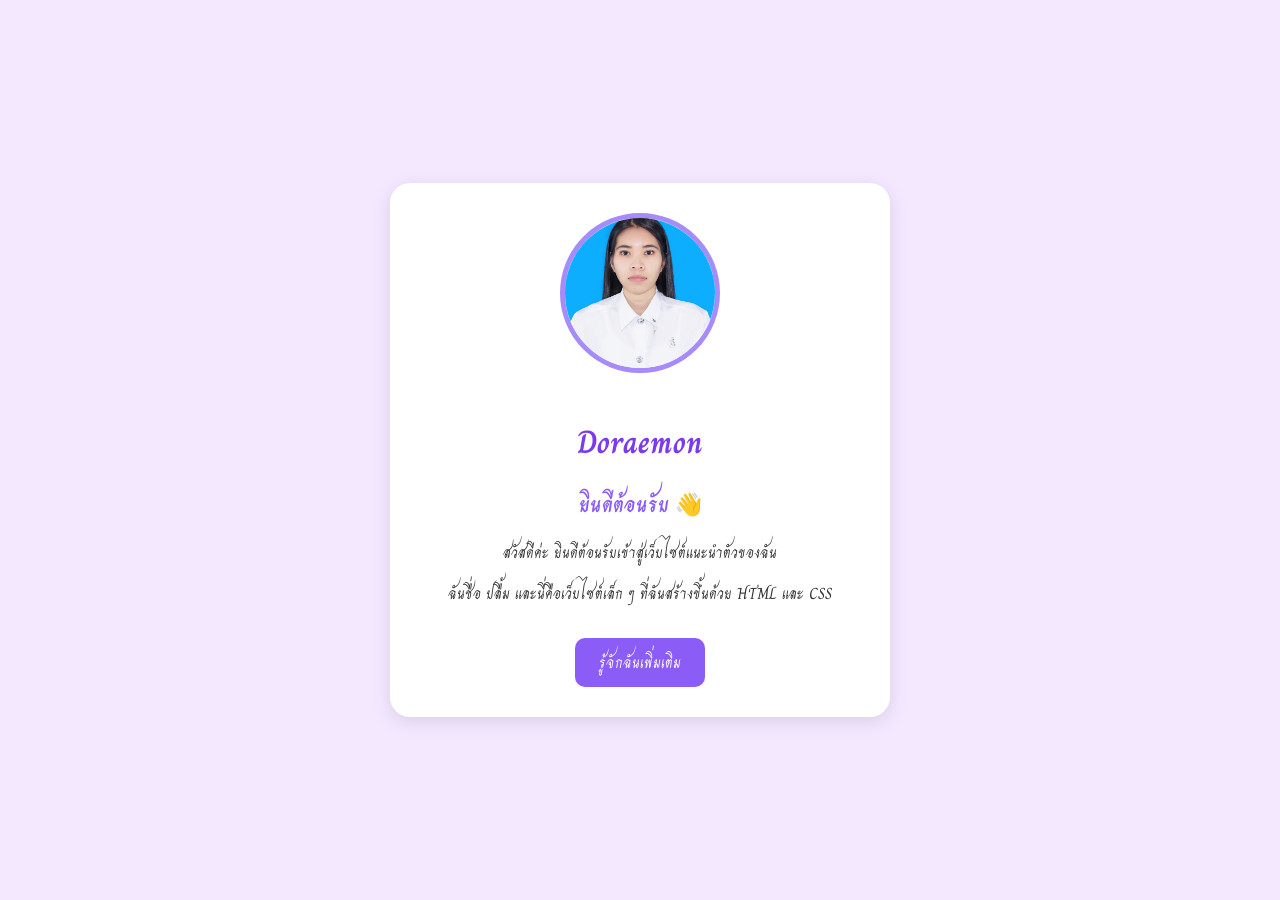
<file: index.html>
<!doctype html>
<html lang="th">
  <head>
    <meta charset="UTF-8" />
    <meta name="viewport" content="width=device-width, initial-scale=1.0" />

    <title>69345201 Chanakan Ruaysantie</title>

    <!-- เชื่อมไฟล์ CSS -->
    <link rel="stylesheet" href="style.css" />
    
  </head>

  <body>
    <div class="profile-card">
      <!-- ส่วนรูป Profile -->
      <!-- สามารถนำรูปของตัวเองมาไว้ใน Folder เดียวกัน
             และตั้งชื่อไฟล์ว่า profile.jpg -->

      <img src="profile.jpg" alt="รูปโปรไฟล์ของฉัน" class="profile-image" />

      <!-- ชื่อของฉัน -->
      <h1>Doraemon</h1>

      <h2>ยินดีต้อนรับ 👋</h2>

      <p>สวัสดีค่ะ ยินดีต้อนรับเข้าสู่เว็บไซต์แนะนำตัวของฉัน</p>

      <p>
        ฉันชื่อ ปลื้ม และนี่คือเว็บไซต์เล็ก ๆ ที่ฉันสร้างขึ้นด้วย HTML
        และ CSS
      </p>

      <!-- ปุ่มสำหรับไปหน้า About -->
      <a href="about.html" class="button"> รู้จักฉันเพิ่มเติม </a>
    </div>
  </body>
</html>
</file>
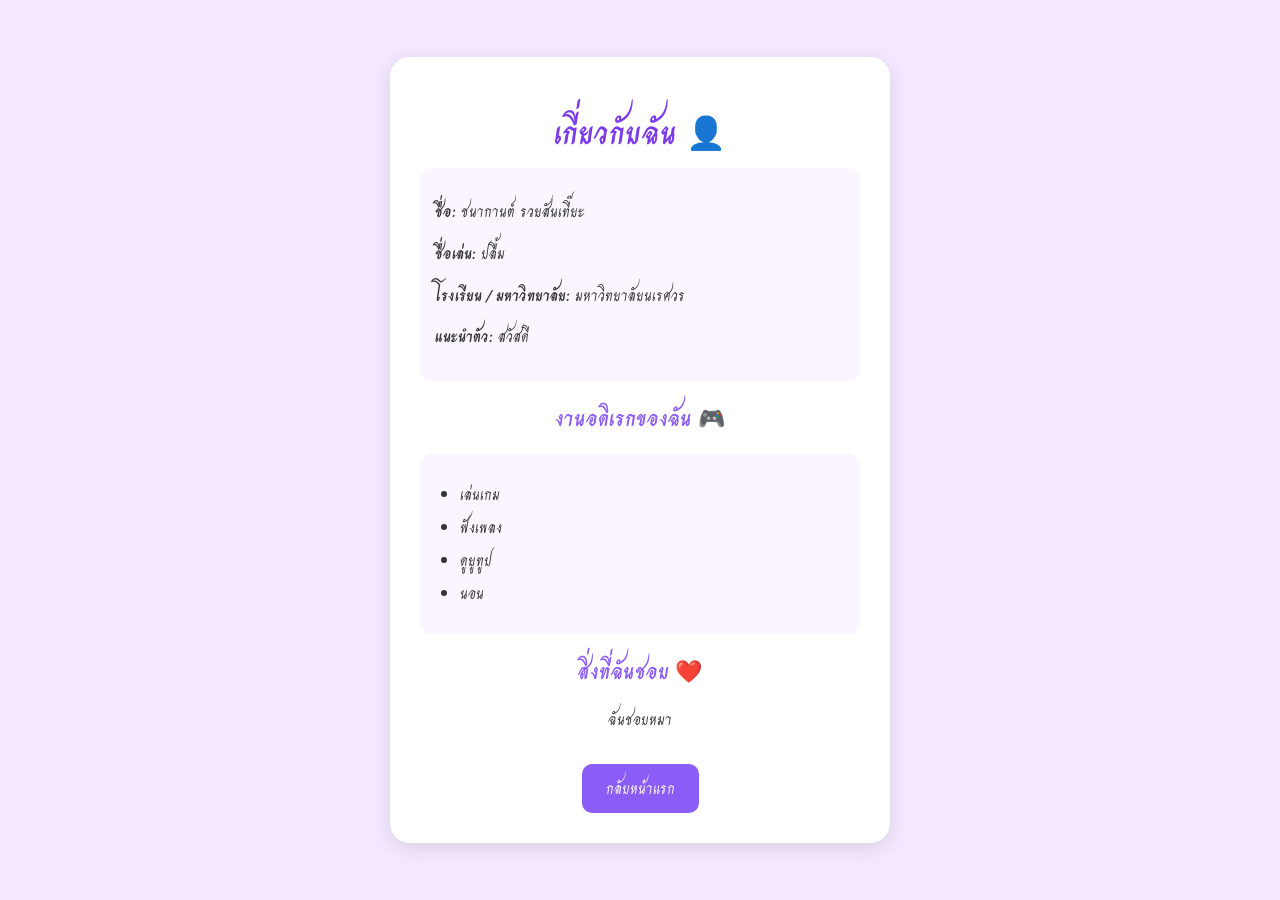
<file: about.html>
<!doctype html>
<html lang="th">
  <head>
    <meta charset="UTF-8" />
    <meta name="viewport" content="width=device-width, initial-scale=1.0" />

    <title>เกี่ยวกับฉัน</title>

    <!-- ใช้ CSS ไฟล์เดียวกับหน้าแรก -->
    <link rel="stylesheet" href="style.css" />
  </head>

  <body>
    <div class="profile-card">
      <h1>เกี่ยวกับฉัน 👤</h1>

      <div class="about-section">
        <p>
          <strong>ชื่อ:</strong>
          ชนากานต์ รวยสันเที๊ยะ
        </p>

        <p>
          <strong>ชื่อเล่น:</strong>
          ปลื้ม
        </p>

        <p>
          <strong>โรงเรียน / มหาวิทยาลัย:</strong>
          มหาวิทยาลัยนเรศวร
        </p>

        <p>
          <strong>แนะนำตัว:</strong>
          สวัสดี
        </p>
      </div>

      <h2>งานอดิเรกของฉัน 🎮</h2>

      <!-- รายการงานอดิเรก -->
      <ul>
        <li>เล่นเกม</li>
        <li>ฟังเพลง</li>
        <li>ดูยูทูป</li>
        <li>นอน</li>
      </ul>

      <h2>สิ่งที่ฉันชอบ ❤️</h2>

      <p>ฉันชอบหมา</p>

      <!-- ปุ่มสำหรับกลับหน้าแรก -->
      <a href="index.html" class="button"> กลับหน้าแรก </a>
    </div>
  </body>
</html>
</file>
<file: style.css>
/* =========================
   ตั้งค่าพื้นฐานของเว็บไซต์
   ========================= */
@import url('https://fonts.googleapis.com/css2?family=Charm:wght@400;700&display=swap');

* {
  box-sizing: border-box;
}

body {
  /* เปลี่ยนสีพื้นหลังตรงนี้ */
  background-color: #f3e8ff;

  /* สีตัวอักษร */
  color: #333333;

  /* รูปแบบตัวอักษร */
  font-family: "Charm", cursive;

  margin: 0;
  padding: 20px;

  min-height: 100vh;

  /* ทำให้ Card อยู่ตรงกลางหน้าจอ */
  display: flex;
  justify-content: center;
  align-items: center;
}

/* =========================
   ตกแต่ง Profile Card
   ========================= */

.profile-card {
  background-color: white;

  width: 100%;
  max-width: 500px;

  padding: 30px;

  border-radius: 20px;

  text-align: center;

  box-shadow: 0 5px 20px rgba(0, 0, 0, 0.1);
}

/* =========================
   ตกแต่งรูป Profile
   ========================= */

.profile-image {
  width: 160px;
  height: 160px;

  /* ทำให้รูปเป็นวงกลม */
  border-radius: 50%;

  /* ทำให้รูปไม่ยืด */
  object-fit: cover;

  /* ขอบรูป */
  border: 5px solid #a78bfa;

  margin-bottom: 15px;
}

/* =========================
   ตกแต่งข้อความ
   ========================= */

h1 {
  color: #7c3aed;
  font-size: 32px;

  margin-bottom: 10px;
}

h2 {
  color: #8b5cf6;
  font-size: 22px;

  margin-top: 20px;
}

p {
  font-size: 16px;
  line-height: 1.6;
}

/* =========================
   ส่วนข้อมูล About
   ========================= */

.about-section {
  text-align: left;

  background-color: #faf5ff;

  padding: 15px;

  border-radius: 12px;

  margin-bottom: 20px;
}

/* =========================
   รายการงานอดิเรก
   ========================= */

ul {
  text-align: left;

  background-color: #faf5ff;

  padding: 20px 20px 20px 40px;

  border-radius: 12px;
}

li {
  margin: 8px 0;
}

/* =========================
   ตกแต่งปุ่ม
   ========================= */

.button {
  display: inline-block;

  background-color: #8b5cf6;

  color: white;

  font-size: 16px;

  padding: 12px 24px;

  margin-top: 15px;

  border-radius: 10px;

  text-decoration: none;

  cursor: pointer;

  transition: 0.2s;
}

/* Hover เมื่อเอา Mouse วางบนปุ่ม */

.button:hover {
  background-color: #7c3aed;

  /* ขยายปุ่มขึ้นเล็กน้อย */
  transform: scale(1.05);
}

/* =========================
   Responsive สำหรับมือถือ
   ========================= */

@media (max-width: 600px) {
  body {
    padding: 15px;
  }

  .profile-card {
    padding: 20px;
  }

  .profile-image {
    width: 130px;
    height: 130px;
  }

  h1 {
    font-size: 26px;
  }

  h2 {
    font-size: 20px;
  }

  p {
    font-size: 15px;
  }
}
</file>
